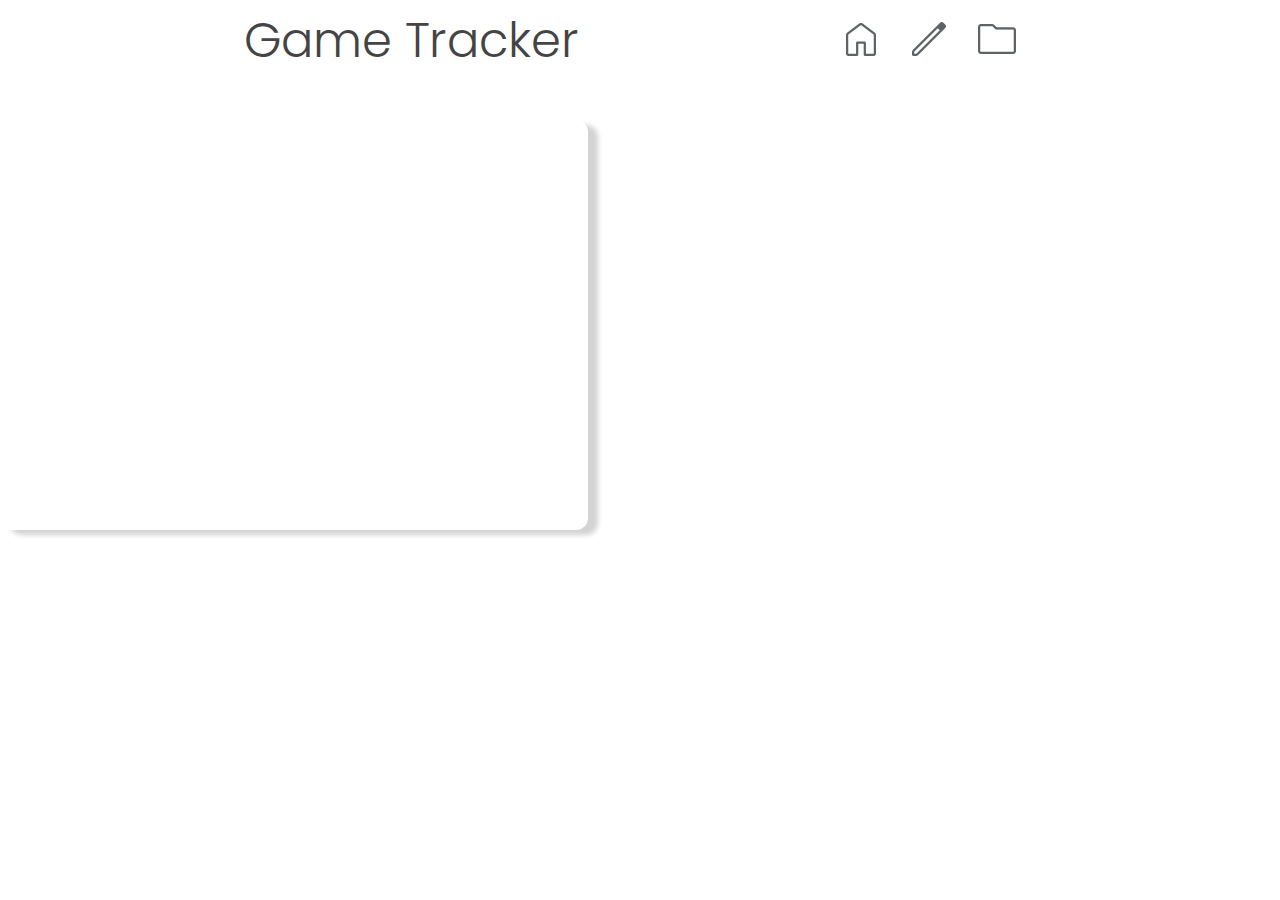
<file: index.html>
<!DOCTYPE html>
<html lang="en">
<head>
    <meta charset="UTF-8">
    <meta name="viewport" content="width=device-width, initial-scale=1.0">
    <link rel="stylesheet" href="styles.css">

    <!---Poppins Font URL--> 
<link rel="preconnect" href="https://fonts.googleapis.com">
<link rel="preconnect" href="https://fonts.gstatic.com" crossorigin>
<link href="https://fonts.googleapis.com/css2?family=Poppins:ital,wght@0,100;0,200;0,300;0,400;0,500;0,600;0,700;0,800;0,900;1,100;1,200;1,300;1,400;1,500;1,600;1,700;1,800;1,900&display=swap" rel="stylesheet">
    <title>Document</title>
</head>
<body>
    <!--Navbar Section-->


    <div class="navbar"> 
        <div class="title-nav">
        <ul>
            <li class="title">Game Tracker</li>
            <div class="icons-nav">
            <li><img class="icons" src="icons/home.png" alt="Icon of Home"></li>
            <li><img class="icons" src="icons/edit.png" alt="Icon of Home"></li>
            <li><img class="icons" src="icons/folder.png" alt="Icon of Home"></li>
        </ul>
    </div>
    </div>
</div>

    <!--Main Section-->


    <div class="new-game">
        <div class="input-field-large"></div>
    </div>

    <!--Saved Games Section-->
    

    <!--Footer Section-->
    
</body>
</html>
</file>
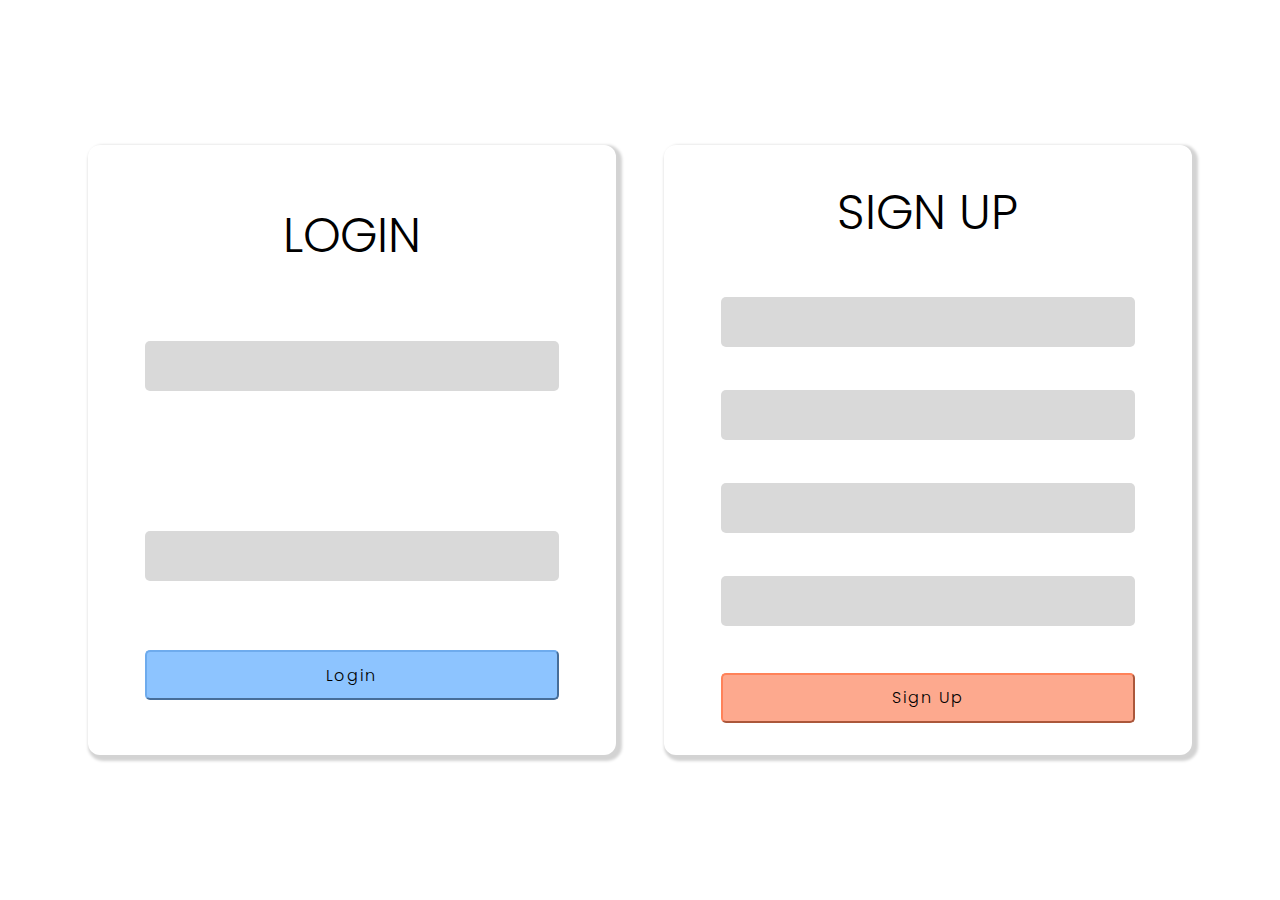
<file: authentication-page.html>
<!DOCTYPE html>
<html lang="en">
<head>
    <meta charset="UTF-8">
    <meta name="viewport" content="width=device-width, initial-scale=1.0">
    <link rel="stylesheet" href="styles.css">
    <!---Poppins Font URL--> 
<link rel="preconnect" href="https://fonts.googleapis.com">
<link rel="preconnect" href="https://fonts.gstatic.com" crossorigin>
<link href="https://fonts.googleapis.com/css2?family=Poppins:ital,wght@0,100;0,200;0,300;0,400;0,500;0,600;0,700;0,800;0,900;1,100;1,200;1,300;1,400;1,500;1,600;1,700;1,800;1,900&display=swap" rel="stylesheet">
    <title>Document</title>
</head>
<body>
    <div class="form-container">
        <div class="form form-login active">
            <h1 class="form-title">LOGIN</h1>
            <input type="text" class="login-field"></input>
            <label></label>
            <input type="text" class="login-field"></input>
            <button class="form-submit" id="log-btn">Login</button>
            
        </div>
        <div class="form form-login"> 
            <h1 class="form-title">SIGN UP</h1>
            <div class="input-container">
                <input type="text" class="login-field"></input>
                <input type="text" class="login-field"></input>
                <input type="text" class="login-field"></input>
                <input type="text" class="login-field"></input>
            </div>
            <button class="form-submit" id="sign-btn">Sign Up</button>
        </div>
         
    </div>
    
</body>
</html>
</file>
<file: styles.css>
*{
    margin: 0; 
    padding: 0;
}


.navbar{ 
   height: 120px;
   
    
}

h1{
    font-size: 1em;
    font-family: "Poppins", sans-serif;
    font-weight: 300;
    font-style: normal;
}



.title{
   
        font-family: "Poppins", sans-serif;
        font-weight: 300;
        font-style: normal;
        color: #454444;
        font-size: 48px;
      
}

ul{
    list-style: none;
    display: flex;
    justify-content: space-evenly;
    align-items: center;
}

.icons{ 
    width: 48px; 
    margin: 10px;
}

.icons-nav{
    display: flex;
    justify-content: space-evenly;
    margin: 5px;
}



/* Main Section Styling */ 

.new-game{
    width: 588px;
    height: 410px;
    background-color: white;
    border-radius: 12px;
    box-shadow: 10px 5px 5px lightgrey;
}






/* Auth Page  Styling */


.form-container{
    height: 800px;
    width: 90%;
    background-color: white;
    margin: 50px auto;
    display: flex;

}

.input-container{
    display: flex;
    flex-direction: column;
    gap: 3px;
    width: 100%;
    
}


input, button {
    padding: 2px; /* Add padding to inputs and button */
    width: 100%; /* Make sure all inputs are full width */
    box-sizing: border-box; /* Prevent padding from affecting width */
   
}

.form-login{
    height:600px;
    width: 45%;
    margin: auto;
    padding: 5px;
    background-color: white;
    border-radius: 12px;
    box-shadow: 3px 3px 3px 3px lightgrey;
    display: flex;
    flex-direction: column;
    justify-content: space-evenly;
    align-items: center;
    
}

.form-title{ 
    font-size: 3rem;
    margin: 0 auto;
}

.form-submit{

    width: 80%;
    height: 50px;
    border-radius: 5px;
    font-size: 1em;
    font-family: "Poppins", sans-serif;
    font-weight: 300;
    font-style: normal;
    letter-spacing: 2px;
    
}
 
/* Login Input Fields (smaller sizes) */
.login-field{ 
    all: unset;
    width: 80%;
    height: 50px;
    background-color: #D9D9D9;
    border-radius: 5px;
    margin: 20px auto;
    border-color: #D9D9D9;
    

}

#log-btn{ 
    border-color: #6EABED;
    background-color: #8DC4FF;

}


#log-btn:hover{
    background-color:#6EABED;
    color: white;

}

/* Sign up Input */
#sign-btn{
    border-color: #FF8259;
    background-color: #FDA98E;

}

#sign-btn:hover{
    background-color:#FF8259;
    color: white;
}
</file>
